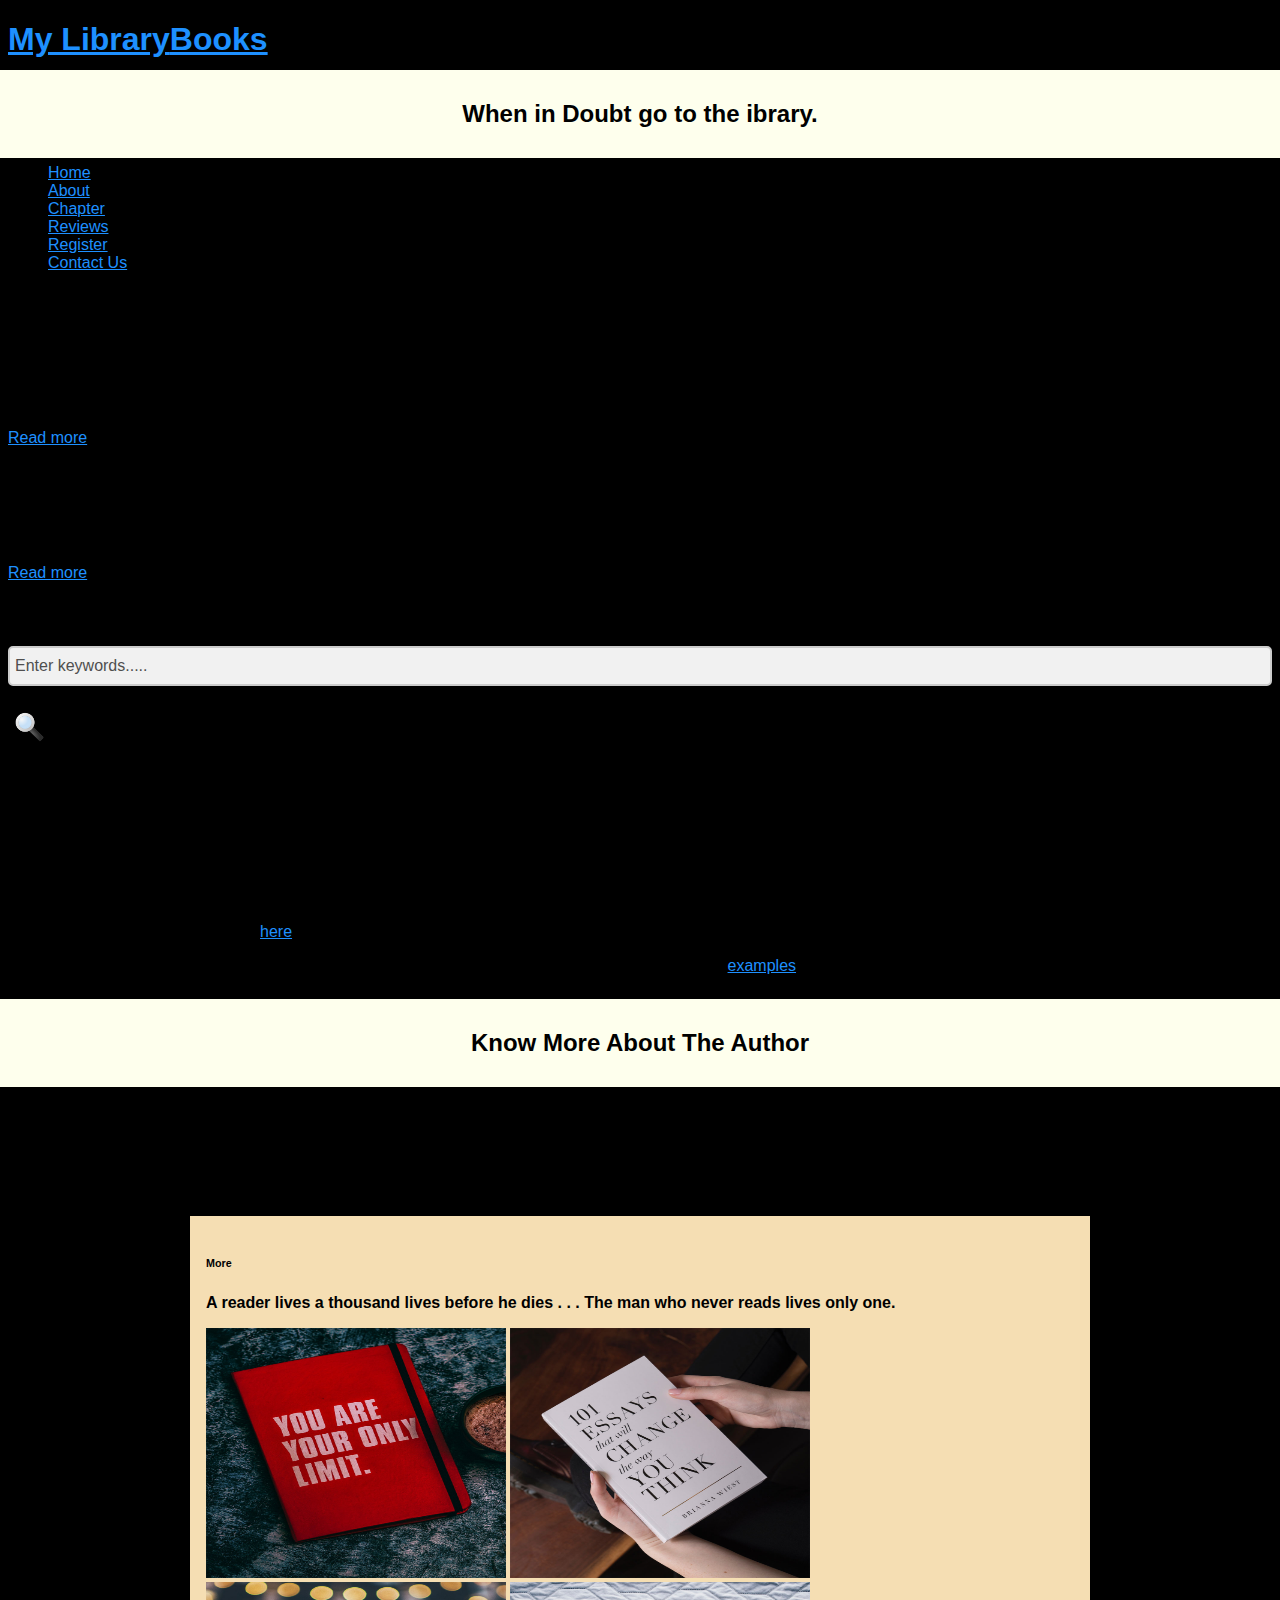
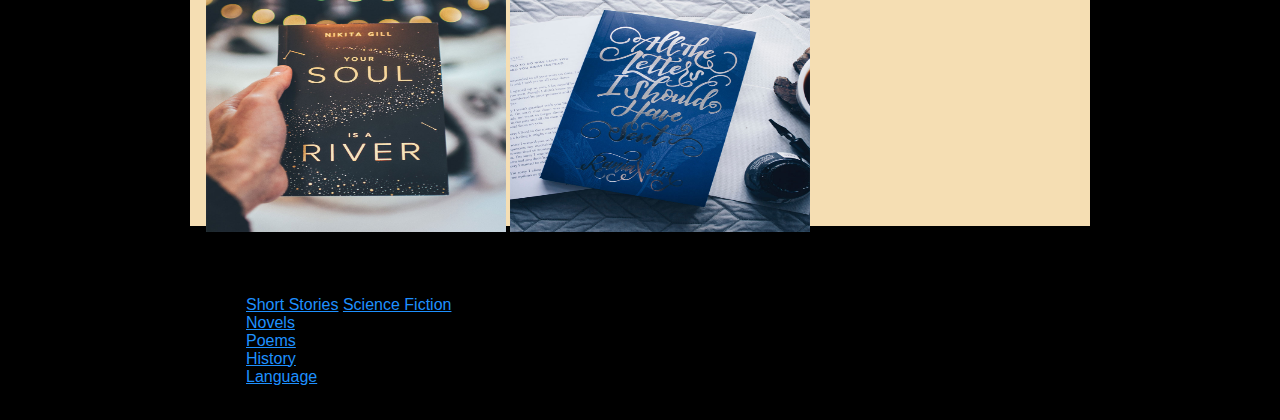
<file: index.html>
<!DOCTYPE html>
<html lang="en">       
        <head>
          <title>My Library - To my World</title>
          <meta name="description" content="website description" />
          <meta name="keywords" content="website keywords, website keywords" />
          <meta http-equiv="content-type" content="text/html; charset=windows-1252" />
          <link rel="stylesheet" type="text/css" href="style/register.css" title="style" />
        </head>
        
        <body>
          <div id="main">
            <div id="header">
              <div id="logo">
                <div id="logo_text">
                  <!-- class="logo_colour", allows you to change the colour of the text -->
                  <h1><a href="index.html">My Library<span class="logo_colour">Books</span></a></h1>
                  <h2>When in Doubt go to the ibrary.</h2>
                </div>
              </div>
              <div id="menubar">
                <ul id="menu">
                  <!-- put class="selected" in the li tag for the selected page - to highlight which page you're on -->
                  <li class="selected"><a href="index.html">Home</a></li>
                  <li><a href="examples.html">About</a></li>
                  <li><a href="page.html">Chapter</a></li>
                  <li><a href="another_page.html">Reviews</a></li>
                  <li><a href="Registration.html">Register</a></li>
                  <li><a href="contact.html">Contact Us</a></li>
                </ul>
              </div>
            </div>
            <div id="site_content">
              <div class="sidebar">
                <!-- insert your sidebar items here -->
                <h3>Latest books</h3>
                <h4>New Books Published</h4>
                <h5>January 1st, 2020</h5>
                <p>You can see new publications of books in 2021<br /><a href="#">Read more</a></p>
                <p></p>
                <h4>New Books Published</h4>
                <h5>January 1st, 2020</h5>
                <p>You can see new publications of books in 2021. Take a look around and let us know what you think.<br /><a href="#">Read more</a></p>
                
                <h3>Search</h3>
                <form method="post" action="#" id="search_form">
                  <p>
                    <input class="search" type="text" name="search_field" value="Enter keywords....." />
                    <input name="search" type="image" style="border: 0; margin: 0 0 -9px 5px;" src="images/search.png" alt="Search" title="Search" />
                  </p>
                </form>
              </div>
              <div id="content">
                <!-- insert the page content here -->
                <h1>The Kite Runner</h1>
                <p>The Kite Runner is the first novel by Afghan-American author Khaled Hosseini.. Published in 2003 by Riverhead Books, it tells the story of Amir, a young boy from the Wazir Akbar Khan district of Kabul, whose closest friend is Hassan</p>
                <p>The story is set against a backdrop of tumultuous events, from the fall of Afghanistan's monarchy through the Soviet military intervention, the exodus of refugees to Pakistan and the United States, and the rise of the Taliban regime </p>
                <p>You can view more about this book  <a href="http://www.html5webtemplates.co.uk">here</a>.</p>
                <p>Kite Runner became a bestseller after being printed in paperback and was popularized in book clubs.  <a href="examples.html">examples</a> page that gives examples of all the styles available with this design.</p>
                <h2>Know More About The Author</h2>
                <p>This template has been tested in the following browsers:</p>
                <ul>
                  <li>Khaled Hosseini worked as a medical internist at Kaiser Hospital in Mountain View, California for several years before publishing The Kite Runner. </li>
                  <li>Khalid Hussain is a Norwegian-Pakistani writer and film producer. Hussain moved to Norway, without his parents, in 1975. He came to attention 
                    after writing the book Pakkis in 1986. Hussain visits high schools to discuss his writing and life as an immigrant teenager.</li>
                </ul>
              </div>
            </div>
           <!-- Site footer -->
    <footer class="site-footer">
      <div class="container">
        <div class="row">
          <div class="col-sm-12 col-md-6">
            <h6>More</h6>
            <p class="text-justify"><strong>A reader lives a thousand lives before he dies . . . The man who never reads lives only one.</strong></p>
          </div>
         
            <div class="img">
              <img src="images/book-1.jpg" alt="Books" width="300px" height="250px"/>
              <img src="images/book-2.jpg"alt="Books" width="300px" height="250px"/>
              <img src="images/book-3.jpg" alt="Books" width="300px" height="250px"/>
              <img src="images/book-4.jpg" alt="Books" width="300px" height="250px"/>
            </div>
            
        
         

          <div class="col-xs-6 col-md-3">
            <h3><strong>CATEGORIES</strong></h3>
            <ul class="footer-links">
              <li><a href="https://americanliterature.com/100-great-short-stories/">Short Stories</a>
              <a href="https://prowritingaid.com/art/565/The-Best-Sci-Fi-Books-of-All-Time.aspx">Science Fiction</a></li>
              <li><a href="http://scanfcode.com/category/back-end-development/">Novels</a></li>
              <li><a href="http://scanfcode.com/category/java-programming-language/">Poems</a></li>
              <li><a href="http://scanfcode.com/category/android/">History</a></li>
              <li><a href="http://scanfcode.com/category/templates/">Language</a></li>
            </ul>
          </div>


            <div id="content_footer"></div>
            <div id="footer">
              Copyright &copy; My_Library | This website is made with Happy<i  aria-hidden="true"></i>
            </div>
          </div>
        </body>
        </html>
</file>
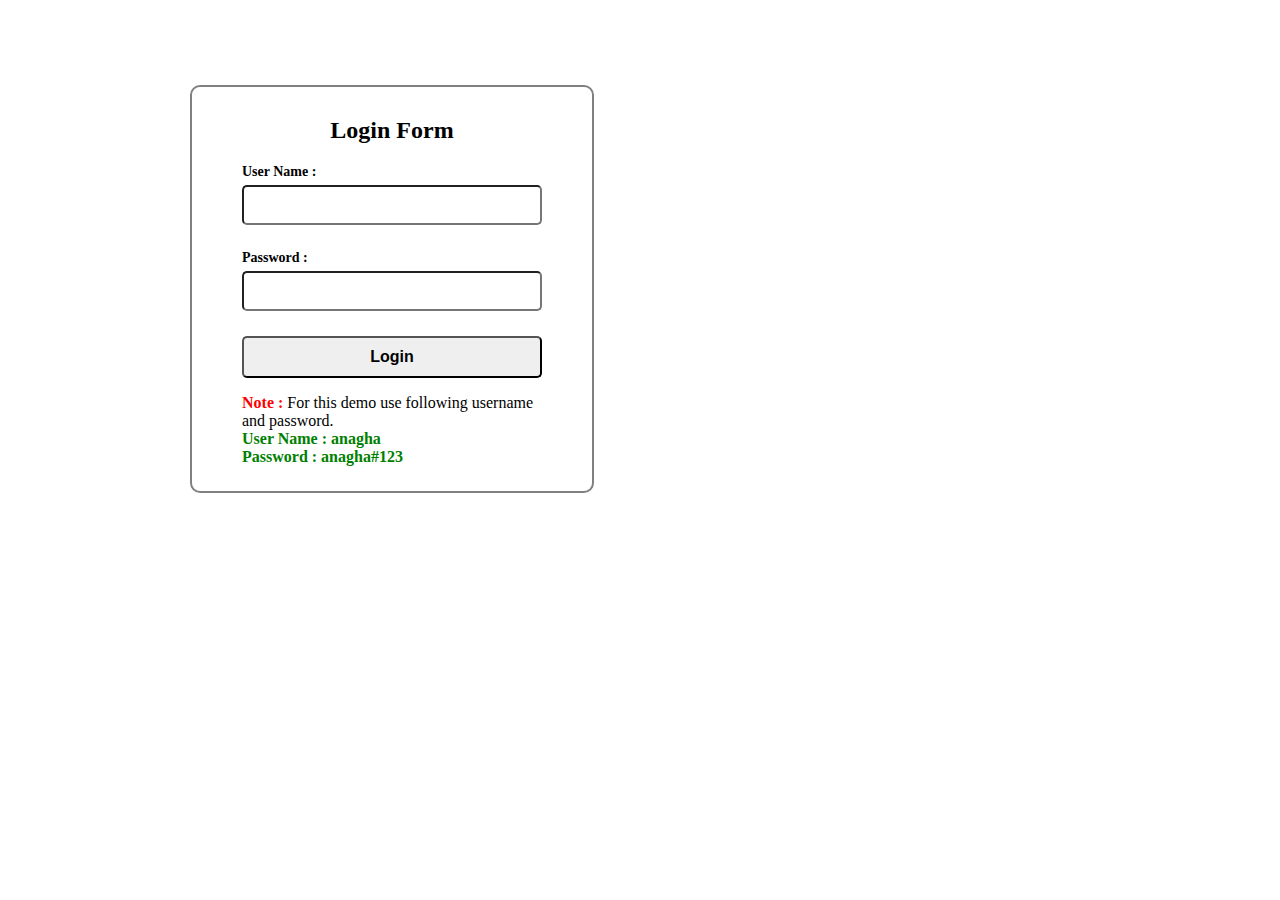
<file: login.html>
<html>
<head>
<title>Javascript Login Form Validation</title>
<!-- Include CSS File Here -->
<link rel="stylesheet" href="style/login.css"/>
<!-- Include JS File Here -->
<script src="login.js"></script>
</head>
<body>
<div class="container">
<div class="main">
<h2>Login Form </h2>
<form id="form_id" method="post" name="myform">
<label>User Name :</label>
<input type="text" name="username" id="username"/>
<label>Password :</label>
<input type="password" name="password" id="password"/>
<input type="button" value="Login" id="submit" onclick="validate()"/>
</form>
<span><b class="note">Note : </b>For this demo use following username and password. <br/><b class="valid">User Name : anagha<br/>Password : anagha#123</b></span>
</div>
</div>
</body>
</html>
</file>
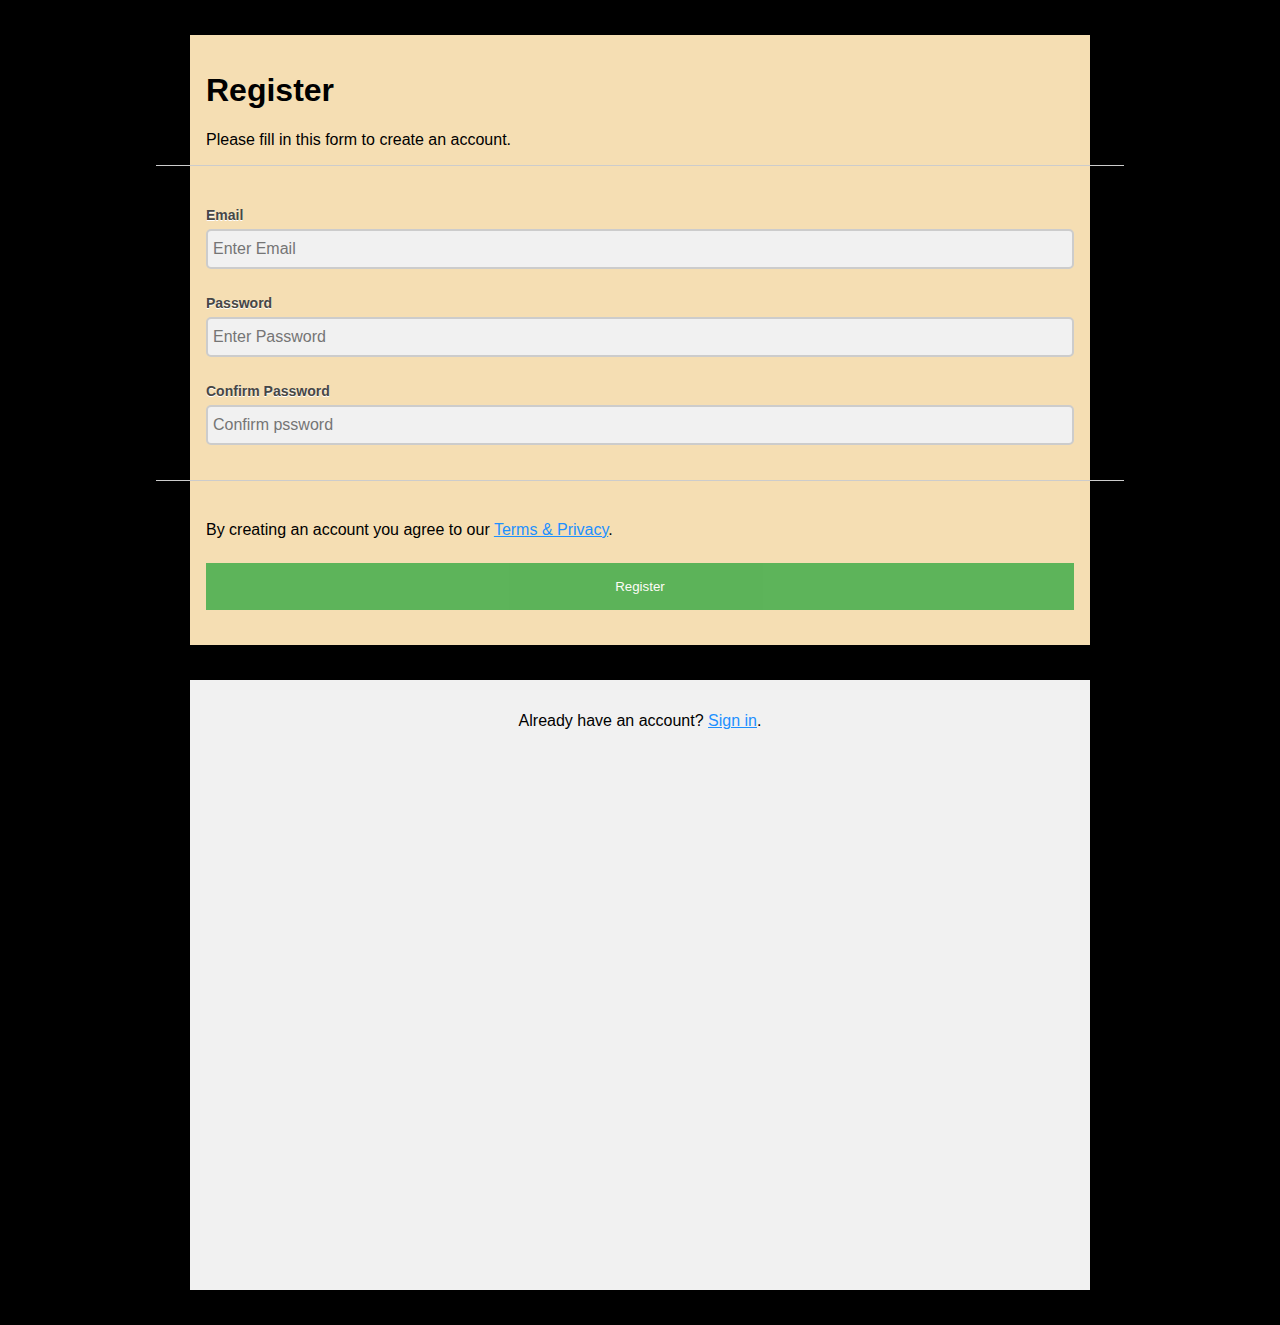
<file: registration.html>
<!DOCTYPE html>
<html lang="en">       
        <head>
          <title>My Library - To my World</title>
          <meta name="description" content="website description" />
          <meta name="keywords" content="website keywords, website keywords" />
          <meta http-equiv="content-type" content="text/html; charset=windows-1252" />
          <script type="text/javascript" src="login.js"></script>
          <link rel="stylesheet" type="text/css" href="style/register.css"title="style" />
        </head>
    <body>
<form action="">
    <div class="container">
      <h1>Register</h1>
      <p>Please fill in this form to create an account.</p>
      <hr>
  
      <label for="email"><b>Email</b></label>
      <input type="text" placeholder="Enter Email" name="email" id="email" required>
  
      <label for="password"><b>Password</b></label>
      <input type="password" placeholder="Enter Password" name="password" id="password" required>
  
      <label for="confirm_passwordt"><b>Confirm Password</b></label>
      <input type="password" placeholder="Confirm pssword" name="confirm_password" id="confirm_password" required>
      <hr>
      <p>By creating an account you agree to our <a href="#">Terms & Privacy</a>.</p>
  
      <button type="submit" class="registerbtn">Register</button>
    </div>
    
    <div class="container signin">
      <p>Already have an account? <a href="login.html">Sign in</a>.</p>
    </div>
  </form>
  
  </body>
  </html>
</file>
<file: style/register.css>
body {
    font-family: Arial, Helvetica, sans-serif;
    background-color: black;
  }
  
  * {
    box-sizing: border-box;
  }
  
  .container {
    padding: 16px;
    background-color: wheat;
  }
  
  input[type=text], input[type=password] {
    width: 100%;
    padding: 15px;
    border: none;
    margin: 1px 0 10px 0;
    background: #f1f1f1;
  }
  
  input[type=text]:focus, input[type=password]:focus {
    background-color: #ddd;
    outline: none;
  }
  
  hr {
    border: 1px solid #f1f1f1;
    margin-bottom: 25px;
  }
  
  .registerbtn {
    background-color: #4CAF50;
    color: white;
    padding: 16px 20px;
    border: none;
    margin: 8px 0;
    cursor: pointer;
    width: 100%;
    opacity: 0.9;
  }
  
  .registerbtn:hover {
    opacity: 1;
  }
  a {
    color: dodgerblue;
  }
  
  /* grey background color and center the text of the "sign in" section */
  .signin {
    background-color: #f1f1f1;
    text-align: center;
  }
h2{
background-color: #FEFFED;
padding: 30px 35px;
margin: -10px -50px;
text-align:center;
border-radius: 10px 10px 0 0;
}
hr{
margin: 10px -50px;
border: 0;
border-top: 1px solid #ccc;
margin-bottom: 40px;
}
div.container{
width: 900px;
height: 610px;
margin:35px auto;
font-family: 'Raleway', sans-serif;
}
div.main{
width: 300px;
padding: 10px 50px 25px;
border: 2px solid gray;
border-radius: 10px;
font-family: raleway;
float:left;
margin-top:50px;
}
input[type=text],input[type=password]{
width: 100%;
height: 40px;
padding: 5px;
margin-bottom: 25px;
margin-top: 5px;
border: 2px solid #ccc;
color: #4f4f4f;
font-size: 16px;
border-radius: 5px;
}
label{
color: #464646;
text-shadow: 0 1px 0 #fff;
font-size: 14px;
font-weight: bold;
}
center{
font-size:32px;
}
.note{
color:red;
}
.valid{
color:green;
}
.back{
text-decoration: none;
border: 1px solid rgb(0, 143, 255);
background-color: rgb(0, 214, 255);
padding: 3px 20px;
border-radius: 2px;
color: black;
}
input[type=button]{
font-size: 16px;
background: linear-gradient(#ffbc00 5%, #ffdd7f 100%);
border: 1px solid #e5a900;
color: #4E4D4B;
font-weight: bold;
cursor: pointer;
width: 100%;
border-radius: 5px;
padding: 10px 0;
outline:none;
}
input[type=button]:hover{
background: linear-gradient(#ffdd7f 5%, #ffbc00 100%);
}
</file>
<file: style/login.css>
h2{
    background-color: white;
    padding: 30px 35px;
    margin: -10px -50px;
    text-align:center;
    border-radius: 10px 10px 0 0;
    }
    div.container{
    width: 900px;
    height: 610px;
    margin:35px auto;
    font-family: '#ffbc00', serif;
    }
    div.main{
    width: 300px;
    padding: 10px 50px 25px;
    border: 2px solid gray;
    border-radius: 10px;
    font-family: raleway;
    float:left;
    margin-top:50px;
    }
    input[type=text],input[type=password]{
    width: 100%;
    height: 40px;
    padding: 5px;
    margin-bottom: 25px;
    margin-top: 5px;
    color: gray;
    font-size: 16px;
    border-radius: 5px;
    }
    label{
    color: black;
    font-size: 14px;
    font-weight: bold;
    }
   
    .note{
    color:red;
    }
    .valid{
    color:green;
    }
    input[type=button]{
    font-size: 16px;
    color: black;
    font-weight: bold;
    cursor: pointer;
    width: 100%;
    border-radius: 5px;
    padding: 10px 0;
    outline:none;
    }
    input[type=button]:hover{
    background: linear-gradient(#ffdd7f 5%, #ffbc00 100%);
    }
</file>
